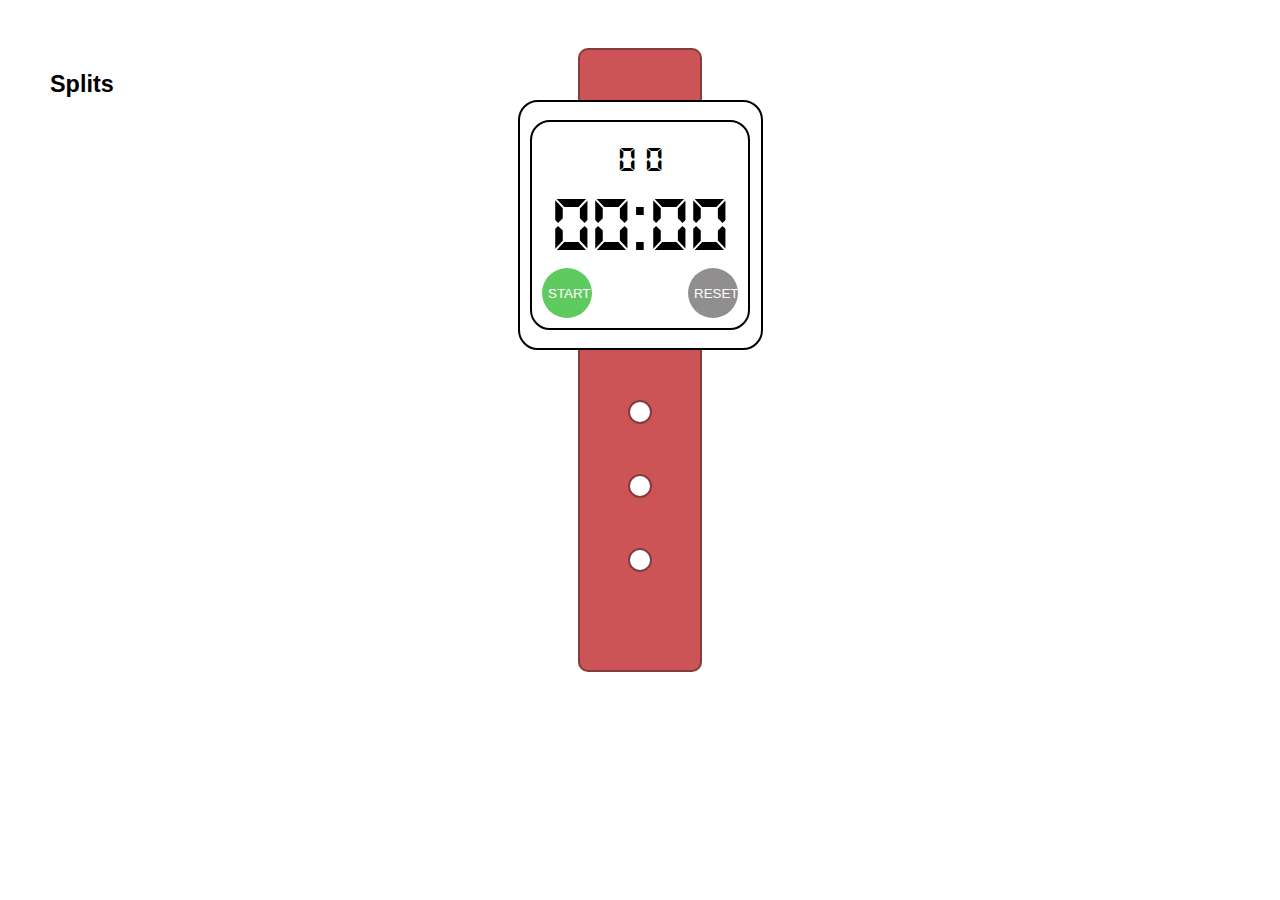
<file: laboratorios/lab10/index.html>
<!DOCTYPE html>
<html lang="en">
  <head>
    <meta charset="UTF-8" />
    <meta name="viewport" content="width=device-width, initial-scale=1.0" />
    <meta http-equiv="X-UA-Compatible" content="ie=edge" />
    <title>IronChronometer</title>
    <link rel="stylesheet" href="styles/style.css" />
  </head>
  <body>
    <section id="splits-container">
      <h3>Splits</h3>
      <ol id="splits"></ol>
    </section>

    <div class="leash leash-top"></div>

    <section id="clock">
      <div id="sphere">
        <span id="minDec" class="number">0</span>
        <span id="minUni" class="number">0</span>
        <span>:</span>
        <span id="secDec" class="number">0</span>
        <span id="secUni" class="number">0</span>
        <div id="milliseconds">
          <span id="milDec">0</span>
          <span id="milUni">0</span>
        </div>
        <button id="btnLeft" class="btn start">START</button>
        <button id="btnRight" class="btn reset">RESET</button>
      </div>
    </section>

    <div class="leash leash-bottom">
      <div class="hole"></div>
      <div class="hole"></div>
      <div class="hole"></div>
    </div>

    <script src="javascript/chronometer.js"></script>
    <script src="javascript/index.js"></script>
  </body>
</html>
</file>
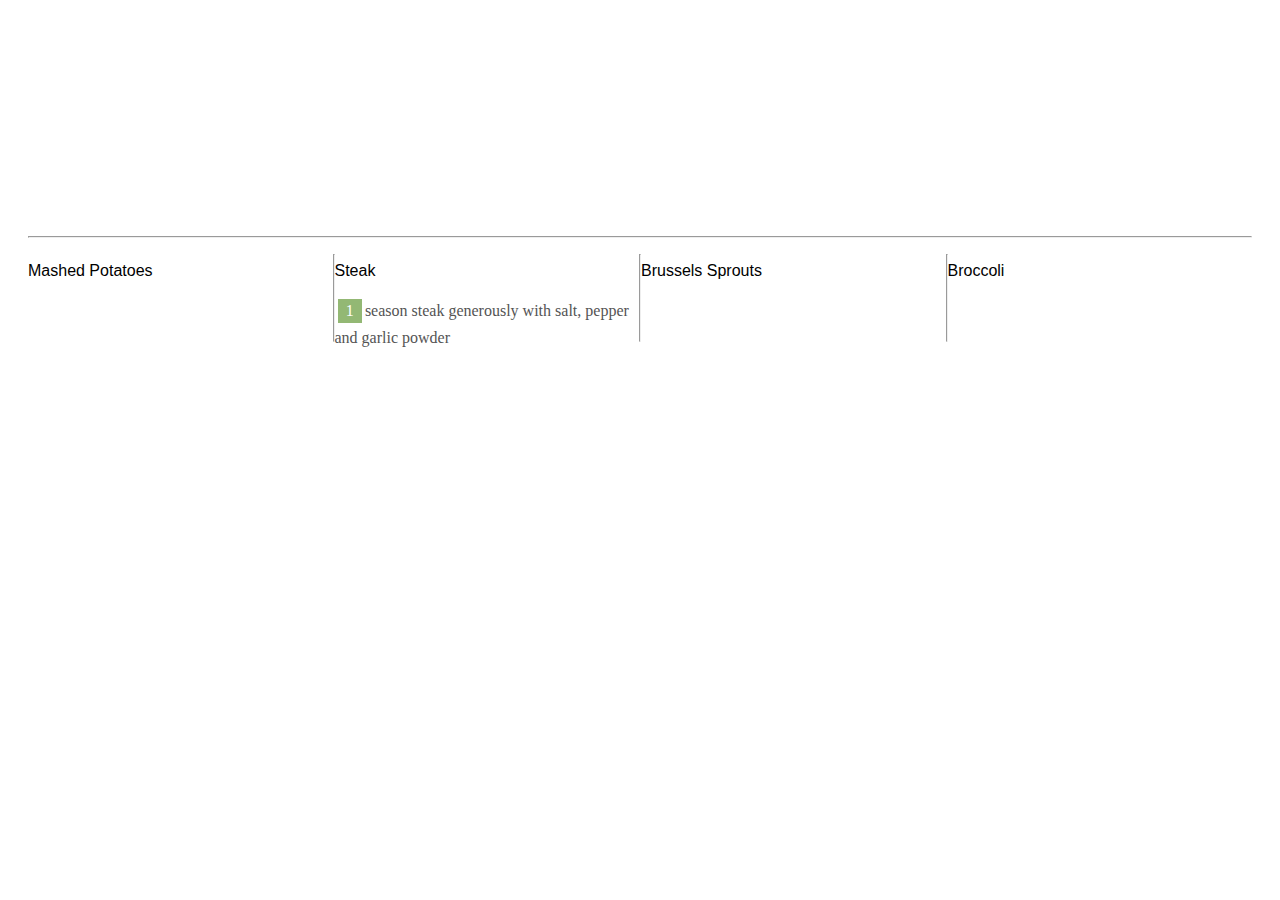
<file: laboratorios/lab9/index.html>
<!DOCTYPE html>
<html class="no-js">
  <head>
    <meta charset="utf-8" />
    <meta http-equiv="X-UA-Compatible" content="IE=edge" />
    <title>Promise me a dinner</title>
    <meta name="viewport" content="width=device-width, initial-scale=1" />
    <link rel="stylesheet" href="stylesheets/style.css" />
  </head>
  <body>
    <section id="images">
      <div>
        <img src="images/mashed-potatoes.jpg" id="mashedPotatoesImg" hidden />
      </div>
      <div>
        <img src="images/steak.jpg" id="steakImg" hidden />
      </div>
      <div>
        <img src="images/brussels-sprouts.jpg" id="brusselsSproutsImg" hidden />
      </div>
      <div>  
        <img src="images/broccoli.jpg" id="broccoliImg" hidden />
      </div>        
    </section>
    <hr />
    <section id="steps">
      <ol id="mashedPotatoes">
        <label>Mashed Potatoes</label>
      </ol>

      <hr />

      <ol id="steak">
        <label>Steak</label>
      </ol>

      <hr />

      <ol id="brusselsSprouts">
        <label>Brussels Sprouts</label>
      </ol>

      <hr />

      <ol id="broccoli">
        <label>Broccoli</label>
      </ol>
    </section>
    <!-- Below files are loading in order. Do not change the code below! -->
    <script src="javascript/data.js"></script>
    <script src="javascript/getInstruction.js"></script>
    <script src="javascript/obtainInstruction.js"></script>
    <script src="javascript/index.js"></script>
  </body>
</html>
</file>
<file: laboratorios/lab10/styles/style.css>
@font-face {
  font-family: 'Digi';
  src: url('fonts/ds-digib.ttf');
}

body {
  font-family: Arial;
  font-size: 80px;
  font-weight: bold;
  padding: 40px 0;
}

#clock {
  border: 2px solid #000;
  border-radius: 20px;
  box-sizing: border-box;
  height: 250px;
  margin: 0 auto;
  padding: 18px 0;
  width: 245px;
}

#sphere {
  border: 2px solid #000;
  border-radius: 20px;
  box-sizing: border-box;
  font-family: 'Digi';
  font-size: 80px;
  height: 210px;
  margin: 0 auto;
  padding: 35px 0;
  position: relative;
  text-align: center;
  width: 220px;
  display:flex;
  align-items:center;
  justify-content:center;
}

#splits-container {
  font-size: 20px;
  font-weight: 100;
  position: absolute;
  left: 50px;
}

#splits-container li {
  padding-bottom: 5px;
  text-align: right;
}

#milliseconds {
  font-size: 36px;
  position: absolute;
  top: 20px;
}

.leash {
  background: rgb(204, 84, 87);
  border: 2px solid rgb(134, 59, 61);
  height: 50px;
  margin: 0 auto;
  width: 120px;
}

.leash-top {
  border-bottom: 0;
  border-top-left-radius: 10px;
  border-top-right-radius: 10px;
}

.leash-bottom {
  border-bottom-left-radius: 10px;
  border-bottom-right-radius: 10px;
  border-top: 0;
  height: 270px;
  padding-top: 50px;
}

.hole {
  background: #fff;
  border: 2px solid rgb(134, 59, 61);
  border-radius: 100%;
  height: 20px;
  margin: 0 auto 50px;
  width: 20px;
}

.number {
  width:40px;
}

.btn {
  border: 0;
  border-radius: 100%;
  bottom: 10px;
  color: #fff;
  cursor: pointer;
  height: 50px;
  outline: 0;
  position: absolute;
  width: 50px;
}

.btn.start,
.btn.stop {
  left: 10px;
}

.btn.reset,
.btn.split {
  right: 10px;
}

.btn.start {
  background: #5fca5f;
}
.btn.stop {
  background: #f14949;
}
.btn.reset {
  background: #908e8e;
}
.btn.split {
  background: #0851ab;
}
</file>
<file: laboratorios/lab9/stylesheets/style.css>
* {
  transition: all 0.4s;
}

body {
  padding: 20px;
}

img {
  width: 200px;
}

li {
  font-size: 16px;
  line-height: 1.5rem;
  color: #545454;
  /* text-transform: capitalize; */
}

label {
  line-height: 50px;
  font-family: sans-serif;
}

#steps,
#images {
  display: flex;
}

#images {
  height: 200px;
}

#images img {
  width: 200px;
  height: auto;
}

#images div {
  width: 25%;
}

ol {
  width: 25%;
  position: relative;
  list-style: none;
  counter-reset: li;
  margin: 0;
  padding: 0;
}

li::before {
  content: counter(li);
  color: white;
  display: inline-block;
  width: 1em;
  margin-left: -0.5em;
  background: #93b874;
  padding-left: 0.5em;
  margin: 0.2em;
}

li {
  counter-increment: li;
}

button {
  animation: enter 2s forwards;
  position: fixed;
  left: 50%;
  top: 50%;
  font-size: 3rem;
  padding: 1rem;
  background: #eeeeee;
  color: black;
  transition: all.2s;
}

button:hover {
  color: white;
  background: #333;
}

@keyframes enter {
  from {
    transform: rotateX(3000deg) translate(-50%, -50%) scale(0);
  }
  to {
    transform: rotateX(0deg) translate(-50%, -50%) scale(1);
  }
}
</file>
